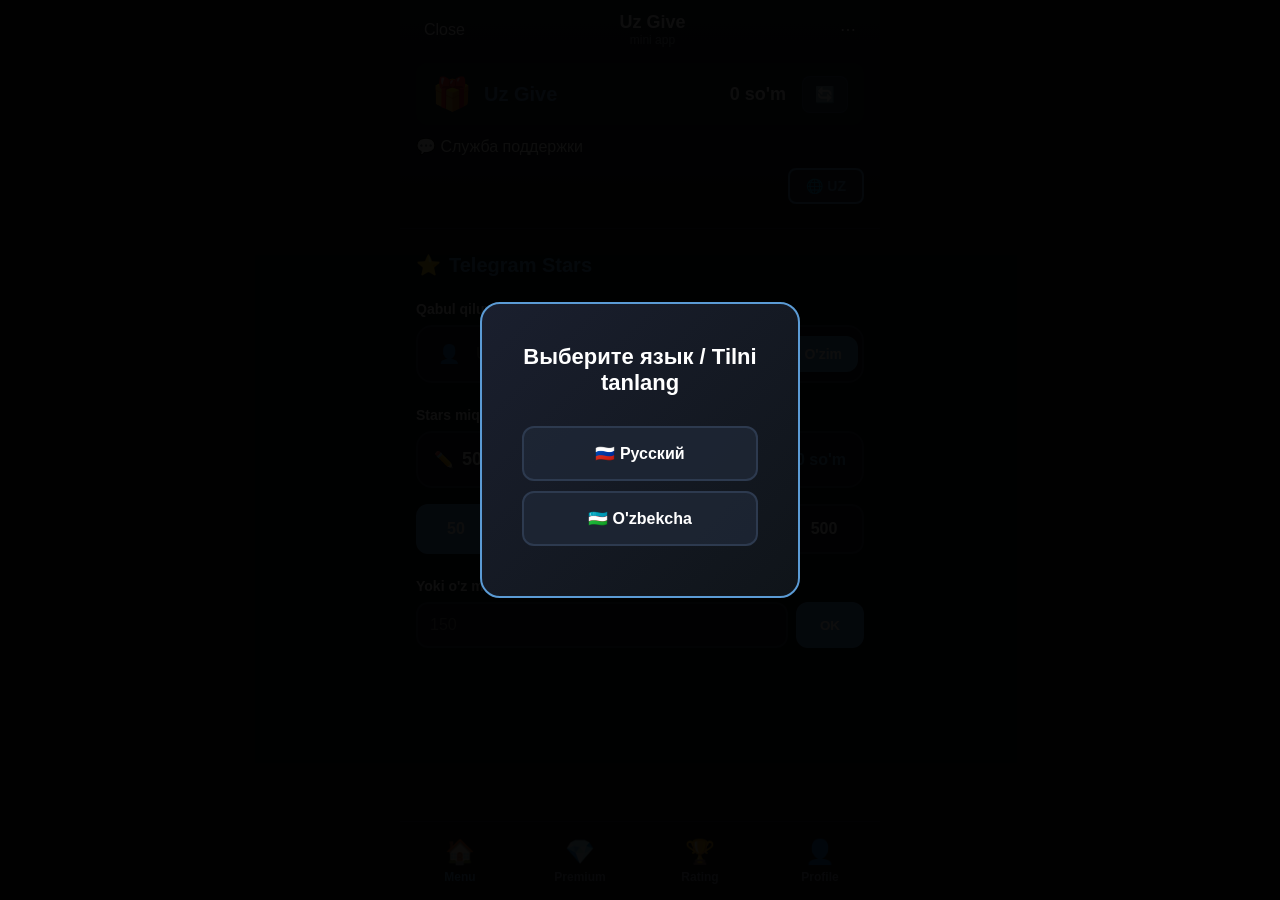
<file: index.html>
<!DOCTYPE html>
<html lang="uz">
<head>
    <meta charset="UTF-8">
    <meta name="viewport" content="width=device-width, initial-scale=1.0">
    <title>Uz Give</title>
    <script src="https://telegram.org/js/telegram-web-app.js"></script>
    <script src="script.js"></script> 
</body>
    <link rel="stylesheet" href="style.css">
</head>
<body>
    <div id="languageModal" class="modal">
        <div class="modal-content">
            <h2>Выберите язык / Tilni tanlang</h2>
            <button class="lang-btn" onclick="selectLanguage('ru')">🇷🇺 Русский</button>
            <button class="lang-btn" onclick="selectLanguage('uz')">🇺🇿 O'zbekcha</button>
        </div>
    </div>

    <div class="container">
        <div class="header">
            <div class="header-top">
                <button class="close-btn" onclick="closeApp()">Close</button>
                <div class="app-title">
                    <div class="title-main">Uz Give</div>
                    <div class="title-sub">mini app</div>
                </div>
                <button class="menu-btn">⋯</button>
            </div>
            
            <div class="balance-section">
                <div class="logo">🎁</div>
                <div class="app-name">Uz Give</div>
                <div class="balance">
                    <span id="balance">0 so'm</span>
                    <button class="refresh-btn" onclick="refreshBalance()">🔄</button>
                </div>
            </div>

            <div class="support-link" onclick="openSupport()">
                <span>💬</span>
                <span>Служба поддержки</span>
            </div>

            <div class="language-switcher">
                <button onclick="toggleLanguage()" class="lang-switch-btn">
                    🌐 <span id="currentLangText">UZ</span>
                </button>
            </div>
            
            <!-- Убраны верхние вкладки -->
        </div>

        <!-- Stars Tab -->
        <div id="starsTab" class="tab-content active">
            <div class="section-title">
                <span class="star-icon">⭐</span>
                <span id="starsTitle">Telegram Stars</span>
            </div>
            <div class="form-group">
                <label class="form-label" id="recipientLabel">Qabul qiluvchi</label>
                <div class="input-wrapper">
                    <span class="input-icon">👤</span>
                    <input type="text" id="username" class="form-input" placeholder="Username">
                    <button class="self-btn" id="selfBtn" onclick="setSelf()">O'zim</button>
                </div>
            </div>
            <div class="form-group">
                <label class="form-label" id="amountLabel">Stars miqdori</label>
                <div class="amount-wrapper">
                    <div class="amount-input-wrapper">
                        <span class="edit-icon">✏️</span>
                        <input type="number" id="starsAmount" class="amount-input" value="50" readonly>
                    </div>
                    <div class="price-display" id="priceDisplay">10 000 so'm</div>
                </div>
                <div class="quick-select">
                    <button class="quick-btn active" onclick="selectStars(50)">50</button>
                    <button class="quick-btn" onclick="selectStars(75)">75</button>
                    <button class="quick-btn" onclick="selectStars(100)">100</button>
                    <button class="quick-btn" onclick="selectStars(250)">250</button>
                    <button class="quick-btn" onclick="selectStars(500)">500</button>
                </div>
            </div>
            <div class="form-group">
                <label class="form-label">Yoki o'z miqdoringiz</label>
                <div class="custom-amount-wrapper">
                    <input type="number" id="customStars" class="custom-input" placeholder="150">
                    <button class="custom-btn" onclick="setCustomStars()">OK</button>
                </div>
            </div>
        </div>

        <!-- Gift Tab -->
        <div id="giftTab" class="tab-content">
            <div class="section-title">
                <span class="gift-icon">🎁</span>
                <span id="giftTitle">Sovg'alar</span>
            </div>
            <div class="gifts-grid" id="giftsGrid"></div>
        </div>

        <!-- Premium Tab -->
        <div id="premiumTab" class="tab-content">
            <div class="section-title">
                <span class="premium-icon">💎</span>
                <span>Telegram Premium</span>
            </div>
            
            <div class="premium-cards">
                <div class="premium-card" onclick="buyPremiumPlan(3, 150000)">
                    <div class="premium-duration">3 месяца</div>
                    <div class="premium-price">150 000 so'm</div>
                    <div class="premium-features">
                        • Безлимитные загрузки 📁<br>
                        • Приоритетная поддержка ⚡<br>
                        • Эксклюзивные стикеры 🎨
                    </div>
                    <button class="buy-premium-btn">Выбрать</button>
                </div>

                <div class="premium-card featured" onclick="buyPremiumPlan(6, 270000)">
                    <div class="premium-badge">Популярное</div>
                    <div class="premium-duration">6 месяцев</div>
                    <div class="premium-price">270 000 so'm</div>
                    <div class="premium-features">
                        • Безлимитные загрузки 📁<br>
                        • Приоритетная поддержка ⚡<br>
                        • Эксклюзивные стикеры 🎨<br>
                        • Экономия 10% 💰
                    </div>
                    <button class="buy-premium-btn">Выбрать</button>
                </div>

                <div class="premium-card" onclick="buyPremiumPlan(12, 480000)">
                    <div class="premium-duration">12 месяцев</div>
                    <div class="premium-price">480 000 so'm</div>
                    <div class="premium-features">
                        • Безлимитные загрузки 📁<br>
                        • Приоритетная поддержка ⚡<br>
                        • Эксклюзивные стикеры 🎨<br>
                        • Экономия 20% 💰
                    </div>
                    <button class="buy-premium-btn">Выбрать</button>
                </div>
            </div>
        </div>

        <!-- Rating Tab -->
        <div id="ratingTab" class="tab-content">
            <div class="section-title">
                <span class="trophy-icon">🏆</span>
                <span id="ratingTitle">Top</span>
            </div>
            <div class="rating-list" id="ratingList"></div>
        </div>

        <!-- Profile Tab -->
        <div id="profileTab" class="tab-content">
            <div class="section-title">
                <span class="profile-icon">👤</span>
                <span id="profileTitle">Profil</span>
            </div>
            <div class="profile-info">
                <div class="profile-stat">
                    <span class="stat-label">Jami</span>
                    <span class="stat-value" id="totalSpentValue">0 so'm</span>
                </div>
                <div class="profile-stat">
                    <span class="stat-label">Xaridlar</span>
                    <span class="stat-value" id="totalPurchasesValue">0</span>
                </div>
            </div>
            <div class="history-title">Tarix</div>
            <div class="history-list" id="historyList"></div>
        </div>
    </div>

    <!-- Bottom Navigation -->
    <div class="bottom-nav">
        <button class="nav-item active" onclick="navTo('menu')">
            <span class="nav-icon">🏠</span>
            <span class="nav-text">Menu</span>
        </button>
        <button class="nav-item" onclick="navTo('premium')">
            <span class="nav-icon">💎</span>
            <span class="nav-text">Premium</span>
        </button>
        <button class="nav-item" onclick="navTo('rating')">
            <span class="nav-icon">🏆</span>
            <span class="nav-text">Rating</span>
        </button>
        <button class="nav-item" onclick="navTo('profile')">
            <span class="nav-icon">👤</span>
            <span class="nav-text">Profile</span>
        </button>
    </div>
</body>
</html>
</file>
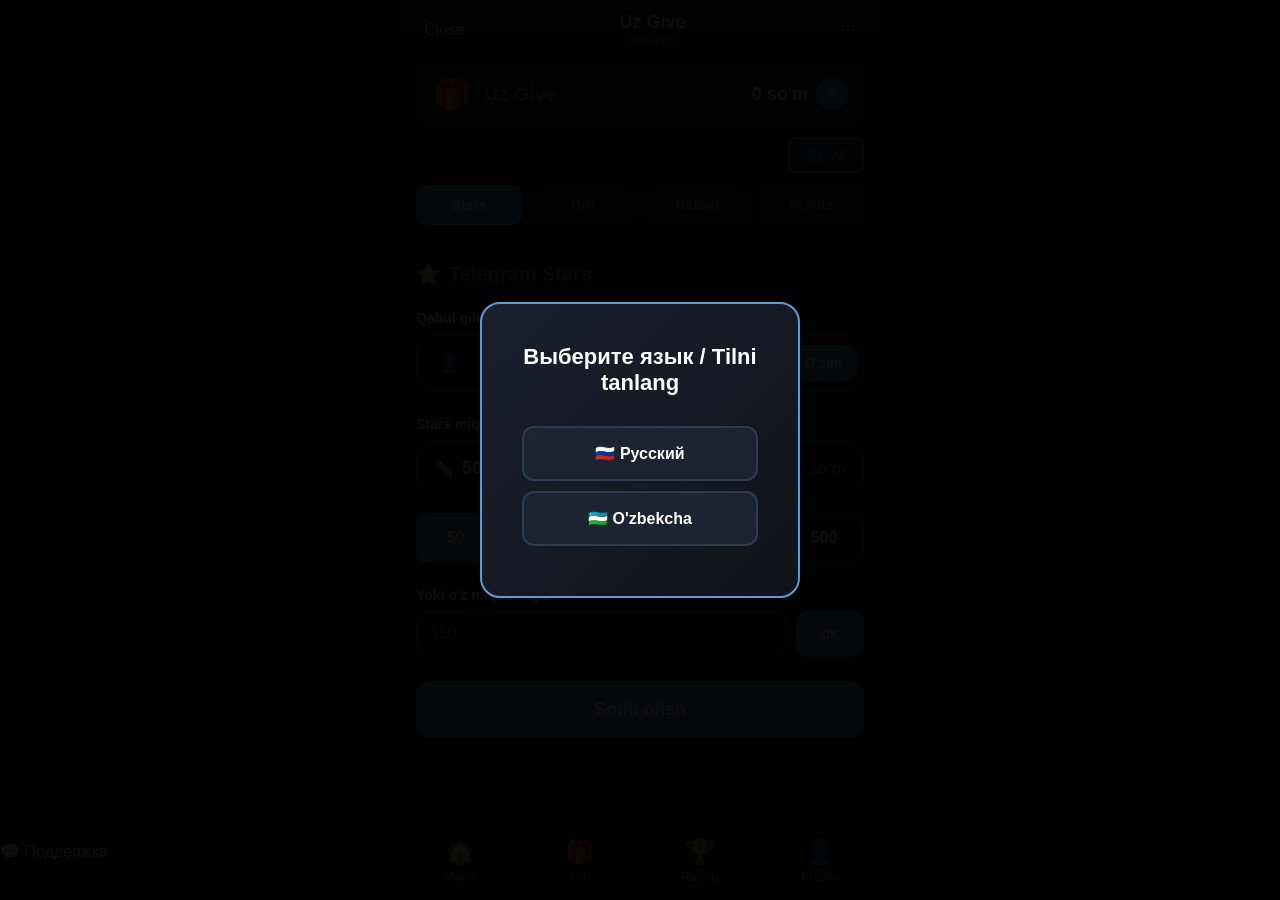
<file: webapp/index.html>
<!DOCTYPE html>
<html lang="uz">
<head>
    <meta charset="UTF-8">
    <meta name="viewport" content="width=device-width, initial-scale=1.0">
    <title>Uz Give</title>
    <script src="https://telegram.org/js/telegram-web-app.js"></script>
    <script src="script.js?v=2"></script>
    <link rel="stylesheet" href="style.css">
</head>
<body>
    <div id="languageModal" class="modal">
        <div class="modal-content">
            <h2>Выберите язык / Tilni tanlang</h2>
            <button class="lang-btn" onclick="selectLanguage('ru')">🇷🇺 Русский</button>
            <button class="lang-btn" onclick="selectLanguage('uz')">🇺🇿 O'zbekcha</button>
        </div>
    </div>

    <div class="container">
        <div class="header">
            <div class="header-top">
                <button class="close-btn" onclick="closeApp()">Close</button>
                <div class="app-title">
                    <div class="title-main">Uz Give</div>
                    <div class="title-sub">mini app</div>
                </div>
                <button class="menu-btn">⋯</button>
            </div>
            
            <div class="balance-section">
                <div class="logo">🎁</div>
                <div class="app-name">Uz Give</div>
                <div class="balance">
                    <span id="balance">0 so'm</span>
                    <button class="add-btn" onclick="showTopupModal()">+</button>
                </div>
            </div>

            <div class="language-switcher">
                <button onclick="toggleLanguage()" class="lang-switch-btn">
                    🌐 <span id="currentLangText">UZ</span>
                </button>
            </div>
            
            <div class="tab-buttons">
                <button class="tab-btn active" data-tab="stars" onclick="switchTab('stars')">Stars</button>
                <button class="tab-btn" data-tab="gift" onclick="switchTab('gift')">Gift</button>
                <button class="tab-btn" data-tab="rating" onclick="switchTab('rating')">Rating</button>
                <button class="tab-btn" data-tab="profile" onclick="switchTab('profile')">Profile</button>
            </div>
        </div>

        <div id="starsTab" class="tab-content active">
            <div class="section-title">
                <span class="star-icon">⭐</span>
                <span id="starsTitle">Telegram Stars</span>
            </div>

            <div class="form-group">
                <label class="form-label" id="recipientLabel">Qabul qiluvchi</label>
                <div class="input-wrapper">
                    <span class="input-icon">👤</span>
                    <input type="text" id="username" class="form-input" placeholder="Username">
                    <button class="self-btn" id="selfBtn" onclick="setSelf()">O'zim</button>
                </div>
            </div>

            <div class="form-group">
                <label class="form-label" id="amountLabel">Stars miqdori</label>
                <div class="amount-wrapper">
                    <div class="amount-input-wrapper">
                        <span class="edit-icon">✏️</span>
                        <input type="number" id="starsAmount" class="amount-input" value="50" readonly>
                    </div>
                    <div class="price-display" id="priceDisplay">10 000 so'm</div>
                </div>

                <div class="quick-select">
                    <button class="quick-btn active" onclick="selectStars(50)">50</button>
                    <button class="quick-btn" onclick="selectStars(75)">75</button>
                    <button class="quick-btn" onclick="selectStars(100)">100</button>
                    <button class="quick-btn" onclick="selectStars(250)">250</button>
                    <button class="quick-btn" onclick="selectStars(500)">500</button>
                </div>
            </div>

            <div class="form-group">
                <label class="form-label">Yoki o'z miqdoringiz</label>
                <div class="custom-amount-wrapper">
                    <input type="number" id="customStars" class="custom-input" placeholder="150">
                    <button class="custom-btn" onclick="setCustomStars()">OK</button>
                </div>
            </div>

            <button class="buy-button" onclick="buyStars()">Sotib olish</button>
        </div>

        <div id="giftTab" class="tab-content">
            <div class="section-title">
                <span class="gift-icon">🎁</span>
                <span id="giftTitle">Sovg'alar</span>
            </div>
            <div class="gifts-grid" id="giftsGrid"></div>
        </div>

        <div id="ratingTab" class="tab-content">
            <div class="section-title">
                <span class="trophy-icon">🏆</span>
                <span id="ratingTitle">Top</span>
            </div>
            <div class="rating-list" id="ratingList"></div>
        </div>

        <div id="profileTab" class="tab-content">
            <div class="section-title">
                <span class="profile-icon">👤</span>
                <span id="profileTitle">Profil</span>
            </div>
            
            <div class="profile-info">
                <div class="profile-stat">
                    <span class="stat-label">Jami</span>
                    <span class="stat-value" id="totalSpentValue">0 so'm</span>
                </div>
                <div class="profile-stat">
                    <span class="stat-label">Xaridlar</span>
                    <span class="stat-value" id="totalPurchasesValue">0</span>
                </div>
            </div>

            <div class="history-title">Tarix</div>
            <div class="history-list" id="historyList"></div>
        </div>
    </div>

    <div class="bottom-nav">
        <button class="nav-item active" onclick="navTo('menu')">
            <span class="nav-icon">🏠</span>
            <span class="nav-text">Menu</span>
        </button>
        <button class="nav-item" onclick="navTo('gift')">
            <span class="nav-icon">🎁</span>
            <span class="nav-text">Gift</span>
        </button>
        <button class="nav-item" onclick="navTo('rating')">
            <span class="nav-icon">🏆</span>
            <span class="nav-text">Rating</span>
        </button>
        <button class="nav-item" onclick="navTo('profile')">
            <span class="nav-icon">👤</span>
            <span class="nav-text">Profile</span>
        </button>
    </div>

    <div class="support-btn" onclick="openSupport()">
        <span>💬</span>
        <span>Поддержка</span>
    </div>

    <script src="script.js?v=3"></script>
    
    <script>
        function openSupport() {
            window.open('https://t.me/stars_support_manager', '_blank');
        }
    </script>
</body>
</html>
</file>
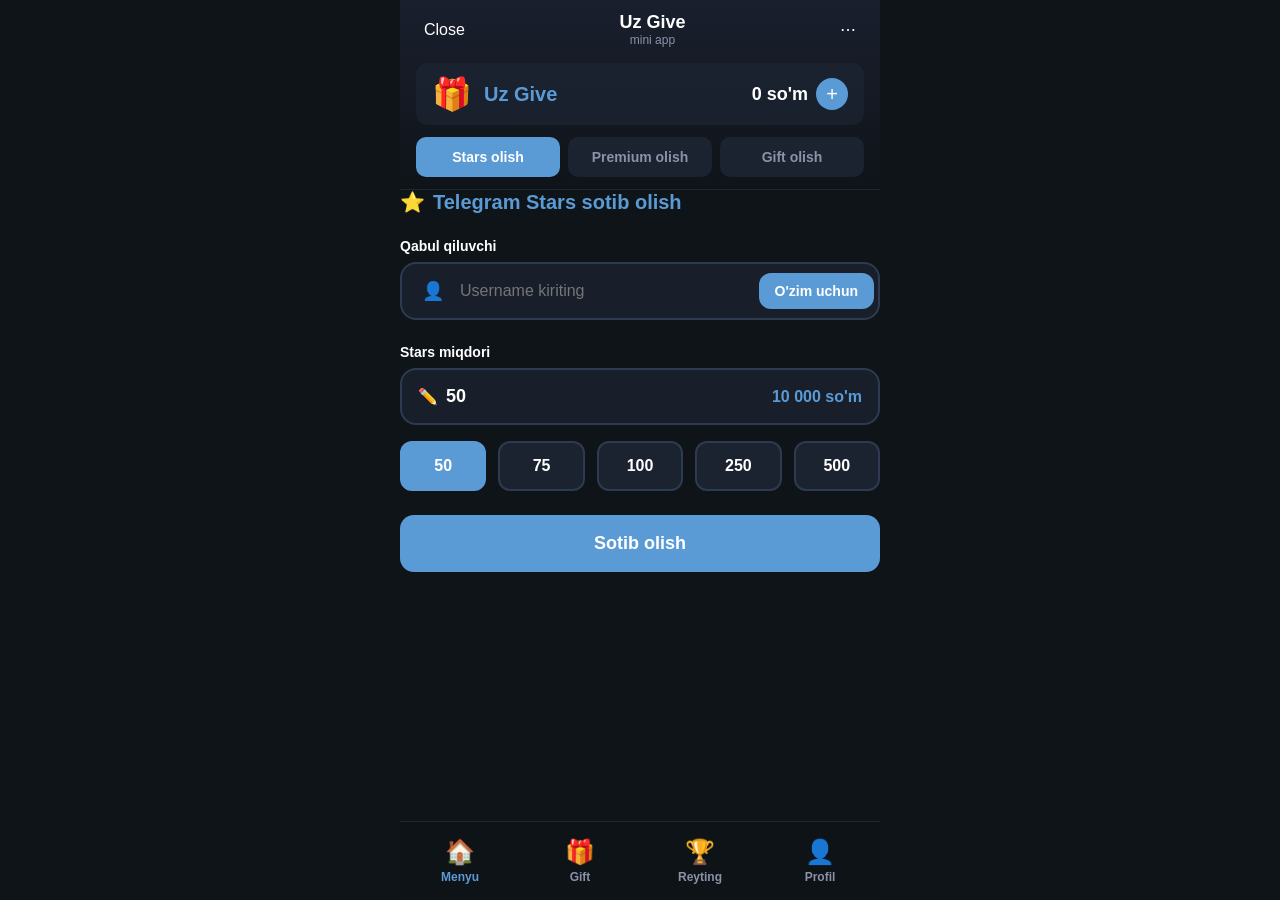
<file: webapp/webapp:index.html>
<!DOCTYPE html>
<html lang="uz">
<head>
    <meta charset="UTF-8">
    <meta name="viewport" content="width=device-width, initial-scale=1.0, maximum-scale=1.0, user-scalable=no">
    <title>Uz Give - Telegram Stars</title>
    <script src="https://telegram.org/js/telegram-web-app.js"></script>
    <link rel="stylesheet" href="style.css">
</head>
<body>
    <div class="container">
        <!-- Header -->
        <div class="header">
            <div class="header-top">
                <button class="close-btn" onclick="closeApp()">Close</button>
                <div class="app-title">
                    <div class="title-main">Uz Give</div>
                    <div class="title-sub">mini app</div>
                </div>
                <button class="menu-btn">⋯</button>
            </div>
            
            <div class="balance-section">
                <div class="logo">🎁</div>
                <div class="app-name">Uz Give</div>
                <div class="balance">
                    <span id="balance">0 so'm</span>
                    <button class="add-btn" onclick="addBalance()">+</button>
                </div>
            </div>
            
            <div class="tab-buttons">
                <button class="tab-btn active" onclick="switchTab('stars')">Stars olish</button>
                <button class="tab-btn" onclick="switchTab('premium')">Premium olish</button>
                <button class="tab-btn" onclick="switchTab('gift')">Gift olish</button>
            </div>
        </div>

        <!-- Main Content -->
        <div class="content">
            <div class="section-title">
                <span class="star-icon">⭐</span>
                Telegram Stars sotib olish
            </div>

            <!-- Recipient -->
            <div class="form-group">
                <label class="form-label">Qabul qiluvchi</label>
                <div class="input-wrapper">
                    <span class="input-icon">👤</span>
                    <input type="text" id="username" class="form-input" placeholder="Username kiriting">
                    <button class="self-btn" onclick="setSelf()">O'zim uchun</button>
                </div>
            </div>

            <!-- Stars Amount -->
            <div class="form-group">
                <label class="form-label">Stars miqdori</label>
                <div class="amount-wrapper">
                    <div class="amount-input-wrapper">
                        <span class="edit-icon">✏️</span>
                        <input type="number" id="starsAmount" class="amount-input" value="50" readonly>
                    </div>
                    <div class="price-display" id="priceDisplay">10 000 so'm</div>
                </div>

                <div class="quick-select">
                    <button class="quick-btn active" onclick="selectStars(50)">50</button>
                    <button class="quick-btn" onclick="selectStars(75)">75</button>
                    <button class="quick-btn" onclick="selectStars(100)">100</button>
                    <button class="quick-btn" onclick="selectStars(250)">250</button>
                    <button class="quick-btn" onclick="selectStars(500)">500</button>
                </div>
            </div>

            <!-- Buy Button -->
            <button class="buy-button" onclick="buyStars()">
                Sotib olish
            </button>
        </div>

        <!-- Bottom Navigation -->
        <div class="bottom-nav">
            <button class="nav-item active" onclick="navTo('menu')">
                <span class="nav-icon">🏠</span>
                <span class="nav-text">Menyu</span>
            </button>
            <button class="nav-item" onclick="navTo('gift')">
                <span class="nav-icon">🎁</span>
                <span class="nav-text">Gift</span>
            </button>
            <button class="nav-item" onclick="navTo('rating')">
                <span class="nav-icon">🏆</span>
                <span class="nav-text">Reyting</span>
            </button>
            <button class="nav-item" onclick="navTo('profile')">
                <span class="nav-icon">👤</span>
                <span class="nav-text">Profil</span>
            </button>
        </div>
    </div>

    <script src="script.js"></script>
</body>
</html>
</file>
<file: style.css>
* {
    margin: 0;
    padding: 0;
    box-sizing: border-box;
}

body {
    font-family: -apple-system, BlinkMacSystemFont, 'Segoe UI', Roboto, Arial, sans-serif;
    background-color: #0f1419;
    color: #ffffff;
    min-height: 100vh;
}

.container {
    max-width: 480px;
    margin: 0 auto;
    padding-bottom: 80px;
}

.modal {
    display: flex;
    position: fixed;
    top: 0;
    left: 0;
    width: 100%;
    height: 100%;
    background: rgba(0, 0, 0, 0.95);
    z-index: 10000;
    align-items: center;
    justify-content: center;
}

.modal-content {
    background: linear-gradient(135deg, #1a1f2e 0%, #0f1419 100%);
    padding: 40px;
    border-radius: 20px;
    text-align: center;
    border: 2px solid #5b9bd5;
    max-width: 90%;
    width: 320px;
}

.modal-content h2 {
    color: #ffffff;
    margin-bottom: 30px;
    font-size: 22px;
}

.lang-btn {
    display: block;
    width: 100%;
    padding: 16px;
    margin: 10px 0;
    background: rgba(30, 39, 54, 0.8);
    border: 2px solid #2d3a4f;
    border-radius: 12px;
    color: #ffffff;
    font-size: 16px;
    font-weight: 600;
    cursor: pointer;
    transition: all 0.3s;
}

.lang-btn:hover {
    background: #5b9bd5;
    border-color: #5b9bd5;
}

.header {
    background: linear-gradient(180deg, #1a1f2e 0%, #0f1419 100%);
    padding: 12px 16px;
    border-bottom: 1px solid #1e2736;
}

.header-top {
    display: flex;
    justify-content: space-between;
    align-items: center;
    margin-bottom: 16px;
}

.close-btn, .menu-btn {
    background: none;
    border: none;
    color: #ffffff;
    font-size: 16px;
    cursor: pointer;
    padding: 8px;
}

.app-title {
    text-align: center;
}

.title-main {
    font-size: 18px;
    font-weight: 700;
}

.title-sub {
    font-size: 12px;
    color: #8b92a8;
}

.balance-section {
    display: flex;
    align-items: center;
    justify-content: space-between;
    padding: 12px 16px;
    background: rgba(30, 39, 54, 0.6);
    border-radius: 12px;
    margin-bottom: 12px;
}

.logo {
    font-size: 32px;
}

.app-name {
    font-size: 20px;
    font-weight: 600;
    color: #5b9bd5;
    flex: 1;
    margin-left: 12px;
}

.balance {
    display: flex;
    align-items: center;
    gap: 8px;
}

#balance {
    font-size: 18px;
    font-weight: 600;
}

.add-btn {
    width: 32px;
    height: 32px;
    border-radius: 50%;
    background: #5b9bd5;
    border: none;
    color: white;
    font-size: 20px;
    cursor: pointer;
}

.language-switcher {
    margin: 12px 0;
    text-align: right;
}

.lang-switch-btn {
    background: rgba(91, 155, 213, 0.2);
    border: 2px solid #5b9bd5;
    border-radius: 8px;
    padding: 8px 16px;
    color: #5b9bd5;
    font-size: 14px;
    font-weight: 600;
    cursor: pointer;
}

.tab-buttons {
    display: flex;
    gap: 8px;
    margin-top: 12px;
}

.tab-btn {
    flex: 1;
    padding: 12px;
    border: none;
    border-radius: 10px;
    background: rgba(30, 39, 54, 0.8);
    color: #8b92a8;
    font-size: 14px;
    font-weight: 600;
    cursor: pointer;
}

.tab-btn.active {
    background: #5b9bd5;
    color: #ffffff;
}

.tab-content {
    display: none;
    padding: 24px 16px;
}

.tab-content.active {
    display: block;
}

.section-title {
    font-size: 20px;
    font-weight: 700;
    color: #5b9bd5;
    margin-bottom: 24px;
    display: flex;
    align-items: center;
    gap: 8px;
}

.form-group {
    margin-bottom: 24px;
}

.form-label {
    display: block;
    font-size: 14px;
    font-weight: 600;
    color: #ffffff;
    margin-bottom: 8px;
}

.input-wrapper {
    display: flex;
    align-items: center;
    background: rgba(30, 39, 54, 0.6);
    border: 2px solid #2d3a4f;
    border-radius: 16px;
    padding: 4px;
}

.input-icon {
    padding: 12px 16px;
    font-size: 18px;
}

.form-input {
    flex: 1;
    background: transparent;
    border: none;
    color: #ffffff;
    font-size: 16px;
    padding: 12px 0;
    outline: none;
}

.self-btn {
    padding: 10px 16px;
    background: #5b9bd5;
    border: none;
    border-radius: 12px;
    color: white;
    font-size: 14px;
    font-weight: 600;
    cursor: pointer;
}

.amount-wrapper {
    display: flex;
    align-items: center;
    justify-content: space-between;
    background: rgba(30, 39, 54, 0.6);
    border: 2px solid #2d3a4f;
    border-radius: 16px;
    padding: 16px;
    margin-bottom: 16px;
}

.amount-input-wrapper {
    display: flex;
    align-items: center;
    gap: 8px;
}

.amount-input {
    background: transparent;
    border: none;
    color: #ffffff;
    font-size: 18px;
    font-weight: 600;
    width: 80px;
    outline: none;
}

.price-display {
    font-size: 16px;
    font-weight: 600;
    color: #5b9bd5;
}

.quick-select {
    display: flex;
    gap: 12px;
    flex-wrap: wrap;
}

.quick-btn {
    flex: 1;
    min-width: 70px;
    padding: 14px;
    background: rgba(30, 39, 54, 0.8);
    border: 2px solid #2d3a4f;
    border-radius: 12px;
    color: #ffffff;
    font-size: 16px;
    font-weight: 600;
    cursor: pointer;
}

.quick-btn.active {
    background: #5b9bd5;
    border-color: #5b9bd5;
}

.custom-amount-wrapper {
    display: flex;
    gap: 8px;
}

.custom-input {
    flex: 1;
    padding: 12px;
    background: rgba(30, 39, 54, 0.6);
    border: 2px solid #2d3a4f;
    border-radius: 12px;
    color: #ffffff;
    font-size: 16px;
    outline: none;
}

.custom-btn {
    padding: 12px 24px;
    background: #5b9bd5;
    border: none;
    border-radius: 12px;
    color: white;
    font-weight: 600;
    cursor: pointer;
}

.buy-button {
    width: 100%;
    padding: 18px;
    background: #5b9bd5;
    border: none;
    border-radius: 14px;
    color: #ffffff;
    font-size: 18px;
    font-weight: 700;
    cursor: pointer;
}

.gifts-grid {
    display: grid;
    grid-template-columns: repeat(2, 1fr);
    gap: 12px;
}

.gift-card {
    background: rgba(30, 39, 54, 0.6);
    border: 2px solid #2d3a4f;
    border-radius: 16px;
    padding: 16px;
    text-align: center;
    cursor: pointer;
}

.gift-emoji {
    font-size: 48px;
    margin-bottom: 8px;
}

.gift-name {
    font-size: 14px;
    font-weight: 600;
    margin-bottom: 4px;
}

.gift-stars {
    font-size: 16px;
    font-weight: 700;
    color: #5b9bd5;
    margin-bottom: 4px;
}

.gift-price {
    font-size: 14px;
    color: #8b92a8;
}

.rating-list {
    margin-top: 16px;
}

.rating-item {
    display: flex;
    align-items: center;
    background: rgba(30, 39, 54, 0.6);
    border: 2px solid #2d3a4f;
    border-radius: 12px;
    padding: 12px 16px;
    margin-bottom: 8px;
}

.rating-position {
    font-size: 24px;
    font-weight: 700;
    color: #5b9bd5;
    width: 40px;
    text-align: center;
}

.rating-avatar {
    width: 48px;
    height: 48px;
    border-radius: 50%;
    background: #5b9bd5;
    display: flex;
    align-items: center;
    justify-content: center;
    font-size: 24px;
    margin: 0 12px;
}

.rating-info {
    flex: 1;
}

.rating-name {
    font-size: 14px;
    font-weight: 600;
    margin-bottom: 4px;
}

.rating-stats {
    font-size: 12px;
    color: #8b92a8;
}

.rating-value {
    font-size: 16px;
    font-weight: 700;
    color: #5b9bd5;
}

.profile-info {
    margin: 20px 0;
}

.profile-stat {
    display: flex;
    justify-content: space-between;
    background: rgba(30, 39, 54, 0.6);
    border: 2px solid #2d3a4f;
    border-radius: 12px;
    padding: 16px;
    margin-bottom: 12px;
}

.stat-label {
    font-size: 14px;
    color: #8b92a8;
}

.stat-value {
    font-size: 18px;
    font-weight: 700;
    color: #5b9bd5;
}

.history-title {
    font-size: 18px;
    font-weight: 700;
    margin: 24px 0 12px 0;
}

.history-list {
    margin-bottom: 20px;
}

.history-item {
    background: rgba(30, 39, 54, 0.6);
    border: 2px solid #2d3a4f;
    border-radius: 12px;
    padding: 12px 16px;
    margin-bottom: 8px;
}

.history-header {
    display: flex;
    justify-content: space-between;
    margin-bottom: 8px;
}

.history-type {
    font-weight: 600;
}

.history-amount {
    font-weight: 700;
    color: #5b9bd5;
}

.history-details {
    font-size: 12px;
    color: #8b92a8;
}

.history-date {
    font-size: 11px;
    color: #6b7280;
    margin-top: 4px;
}

.bottom-nav {
    position: fixed;
    bottom: 0;
    left: 50%;
    transform: translateX(-50%);
    width: 100%;
    max-width: 480px;
    background: rgba(15, 20, 25, 0.95);
    border-top: 1px solid #1e2736;
    display: flex;
    justify-content: space-around;
    padding: 8px 0;
}

.nav-item {
    flex: 1;
    display: flex;
    flex-direction: column;
    align-items: center;
    gap: 4px;
    background: none;
    border: none;
    color: #8b92a8;
    cursor: pointer;
    padding: 8px;
}

.nav-item.active {
    color: #5b9bd5;
}

.nav-icon {
    font-size: 24px;
}

.nav-text {
    font-size: 12px;
    font-weight: 600;
}

.refresh-btn {
    background: rgba(91, 155, 213, 0.2);
    border: 1px solid rgba(91, 155, 213, 0.3);
    border-radius: 8px;
    padding: 8px 12px;
    margin-left: 8px;
    cursor: pointer;
    font-size: 16px;
    transition: all 0.3s;
}

.premium-cards {
    display: flex;
    flex-direction: column;
    gap: 16px;
    padding: 16px 0;
}

.premium-card {
    background: linear-gradient(135deg, rgba(91, 155, 213, 0.2), rgba(30, 39, 54, 0.8));
    border: 2px solid #5b9bd5;
    border-radius: 16px;
    padding: 20px;
    cursor: pointer;
    position: relative;
    transition: all 0.3s;
}

.premium-card:hover {
    transform: translateY(-2px);
    box-shadow: 0 8px 20px rgba(91, 155, 213, 0.3);
}

.premium-card.featured {
    border-color: #FFD700;
    background: linear-gradient(135deg, rgba(255, 215, 0, 0.2), rgba(30, 39, 54, 0.8));
}

.premium-badge {
    position: absolute;
    top: -10px;
    right: 20px;
    background: #FFD700;
    color: #000;
    padding: 4px 12px;
    border-radius: 12px;
    font-size: 12px;
    font-weight: 700;
}

.premium-duration {
    font-size: 20px;
    font-weight: 700;
    color: #5b9bd5;
    margin-bottom: 8px;
}

.premium-price {
    font-size: 24px;
    font-weight: 700;
    color: #fff;
    margin-bottom: 12px;
}

.premium-features {
    color: #8b92a8;
    font-size: 14px;
    line-height: 1.8;
    margin-bottom: 16px;
}

.buy-premium-btn {
    width: 100%;
    padding: 12px;
    background: #5b9bd5;
    border: none;
    border-radius: 10px;
    color: white;
    font-size: 16px;
    font-weight: 600;
    cursor: pointer;
    transition: all 0.3s;
}

.buy-premium-btn:hover {
    background: #4a8bc4;
}

.premium-card.featured .buy-premium-btn {
    background: #FFD700;
    color: #000;
}

.premium-card.featured .buy-premium-btn:hover {
    background: #FFC700;
}

.refresh-btn:hover {
    background: rgba(91, 155, 213, 0.3);
    transform: rotate(180deg);
}
</file>
<file: webapp/style.css>
* {
    margin: 0;
    padding: 0;
    box-sizing: border-box;
}

body {
    font-family: -apple-system, BlinkMacSystemFont, 'Segoe UI', Roboto, Arial, sans-serif;
    background-color: #0f1419;
    color: #ffffff;
    min-height: 100vh;
}

.container {
    max-width: 480px;
    margin: 0 auto;
    padding-bottom: 80px;
}

.modal {
    display: flex;
    position: fixed;
    top: 0;
    left: 0;
    width: 100%;
    height: 100%;
    background: rgba(0, 0, 0, 0.95);
    z-index: 10000;
    align-items: center;
    justify-content: center;
}

.modal-content {
    background: linear-gradient(135deg, #1a1f2e 0%, #0f1419 100%);
    padding: 40px;
    border-radius: 20px;
    text-align: center;
    border: 2px solid #5b9bd5;
    max-width: 90%;
    width: 320px;
}

.modal-content h2 {
    color: #ffffff;
    margin-bottom: 30px;
    font-size: 22px;
}

.lang-btn {
    display: block;
    width: 100%;
    padding: 16px;
    margin: 10px 0;
    background: rgba(30, 39, 54, 0.8);
    border: 2px solid #2d3a4f;
    border-radius: 12px;
    color: #ffffff;
    font-size: 16px;
    font-weight: 600;
    cursor: pointer;
    transition: all 0.3s;
}

.lang-btn:hover {
    background: #5b9bd5;
    border-color: #5b9bd5;
}

.header {
    background: linear-gradient(180deg, #1a1f2e 0%, #0f1419 100%);
    padding: 12px 16px;
    border-bottom: 1px solid #1e2736;
}

.header-top {
    display: flex;
    justify-content: space-between;
    align-items: center;
    margin-bottom: 16px;
}

.close-btn, .menu-btn {
    background: none;
    border: none;
    color: #ffffff;
    font-size: 16px;
    cursor: pointer;
    padding: 8px;
}

.app-title {
    text-align: center;
}

.title-main {
    font-size: 18px;
    font-weight: 700;
}

.title-sub {
    font-size: 12px;
    color: #8b92a8;
}

.balance-section {
    display: flex;
    align-items: center;
    justify-content: space-between;
    padding: 12px 16px;
    background: rgba(30, 39, 54, 0.6);
    border-radius: 12px;
    margin-bottom: 12px;
}

.logo {
    font-size: 32px;
}

.app-name {
    font-size: 20px;
    font-weight: 600;
    color: #5b9bd5;
    flex: 1;
    margin-left: 12px;
}

.balance {
    display: flex;
    align-items: center;
    gap: 8px;
}

#balance {
    font-size: 18px;
    font-weight: 600;
}

.add-btn {
    width: 32px;
    height: 32px;
    border-radius: 50%;
    background: #5b9bd5;
    border: none;
    color: white;
    font-size: 20px;
    cursor: pointer;
}

.language-switcher {
    margin: 12px 0;
    text-align: right;
}

.lang-switch-btn {
    background: rgba(91, 155, 213, 0.2);
    border: 2px solid #5b9bd5;
    border-radius: 8px;
    padding: 8px 16px;
    color: #5b9bd5;
    font-size: 14px;
    font-weight: 600;
    cursor: pointer;
}

.tab-buttons {
    display: flex;
    gap: 8px;
    margin-top: 12px;
}

.tab-btn {
    flex: 1;
    padding: 12px;
    border: none;
    border-radius: 10px;
    background: rgba(30, 39, 54, 0.8);
    color: #8b92a8;
    font-size: 14px;
    font-weight: 600;
    cursor: pointer;
}

.tab-btn.active {
    background: #5b9bd5;
    color: #ffffff;
}

.tab-content {
    display: none;
    padding: 24px 16px;
}

.tab-content.active {
    display: block;
}

.section-title {
    font-size: 20px;
    font-weight: 700;
    color: #5b9bd5;
    margin-bottom: 24px;
    display: flex;
    align-items: center;
    gap: 8px;
}

.form-group {
    margin-bottom: 24px;
}

.form-label {
    display: block;
    font-size: 14px;
    font-weight: 600;
    color: #ffffff;
    margin-bottom: 8px;
}

.input-wrapper {
    display: flex;
    align-items: center;
    background: rgba(30, 39, 54, 0.6);
    border: 2px solid #2d3a4f;
    border-radius: 16px;
    padding: 4px;
}

.input-icon {
    padding: 12px 16px;
    font-size: 18px;
}

.form-input {
    flex: 1;
    background: transparent;
    border: none;
    color: #ffffff;
    font-size: 16px;
    padding: 12px 0;
    outline: none;
}

.self-btn {
    padding: 10px 16px;
    background: #5b9bd5;
    border: none;
    border-radius: 12px;
    color: white;
    font-size: 14px;
    font-weight: 600;
    cursor: pointer;
}

.amount-wrapper {
    display: flex;
    align-items: center;
    justify-content: space-between;
    background: rgba(30, 39, 54, 0.6);
    border: 2px solid #2d3a4f;
    border-radius: 16px;
    padding: 16px;
    margin-bottom: 16px;
}

.amount-input-wrapper {
    display: flex;
    align-items: center;
    gap: 8px;
}

.amount-input {
    background: transparent;
    border: none;
    color: #ffffff;
    font-size: 18px;
    font-weight: 600;
    width: 80px;
    outline: none;
}

.price-display {
    font-size: 16px;
    font-weight: 600;
    color: #5b9bd5;
}

.quick-select {
    display: flex;
    gap: 12px;
    flex-wrap: wrap;
}

.quick-btn {
    flex: 1;
    min-width: 70px;
    padding: 14px;
    background: rgba(30, 39, 54, 0.8);
    border: 2px solid #2d3a4f;
    border-radius: 12px;
    color: #ffffff;
    font-size: 16px;
    font-weight: 600;
    cursor: pointer;
}

.quick-btn.active {
    background: #5b9bd5;
    border-color: #5b9bd5;
}

.custom-amount-wrapper {
    display: flex;
    gap: 8px;
}

.custom-input {
    flex: 1;
    padding: 12px;
    background: rgba(30, 39, 54, 0.6);
    border: 2px solid #2d3a4f;
    border-radius: 12px;
    color: #ffffff;
    font-size: 16px;
    outline: none;
}

.custom-btn {
    padding: 12px 24px;
    background: #5b9bd5;
    border: none;
    border-radius: 12px;
    color: white;
    font-weight: 600;
    cursor: pointer;
}

.buy-button {
    width: 100%;
    padding: 18px;
    background: #5b9bd5;
    border: none;
    border-radius: 14px;
    color: #ffffff;
    font-size: 18px;
    font-weight: 700;
    cursor: pointer;
}

.gifts-grid {
    display: grid;
    grid-template-columns: repeat(2, 1fr);
    gap: 12px;
}

.gift-card {
    background: rgba(30, 39, 54, 0.6);
    border: 2px solid #2d3a4f;
    border-radius: 16px;
    padding: 16px;
    text-align: center;
    cursor: pointer;
}

.gift-emoji {
    font-size: 48px;
    margin-bottom: 8px;
}

.gift-name {
    font-size: 14px;
    font-weight: 600;
    margin-bottom: 4px;
}

.gift-stars {
    font-size: 16px;
    font-weight: 700;
    color: #5b9bd5;
    margin-bottom: 4px;
}

.gift-price {
    font-size: 14px;
    color: #8b92a8;
}

.rating-list {
    margin-top: 16px;
}

.rating-item {
    display: flex;
    align-items: center;
    background: rgba(30, 39, 54, 0.6);
    border: 2px solid #2d3a4f;
    border-radius: 12px;
    padding: 12px 16px;
    margin-bottom: 8px;
}

.rating-position {
    font-size: 24px;
    font-weight: 700;
    color: #5b9bd5;
    width: 40px;
    text-align: center;
}

.rating-avatar {
    width: 48px;
    height: 48px;
    border-radius: 50%;
    background: #5b9bd5;
    display: flex;
    align-items: center;
    justify-content: center;
    font-size: 24px;
    margin: 0 12px;
}

.rating-info {
    flex: 1;
}

.rating-name {
    font-size: 14px;
    font-weight: 600;
    margin-bottom: 4px;
}

.rating-stats {
    font-size: 12px;
    color: #8b92a8;
}

.rating-value {
    font-size: 16px;
    font-weight: 700;
    color: #5b9bd5;
}

.profile-info {
    margin: 20px 0;
}

.profile-stat {
    display: flex;
    justify-content: space-between;
    background: rgba(30, 39, 54, 0.6);
    border: 2px solid #2d3a4f;
    border-radius: 12px;
    padding: 16px;
    margin-bottom: 12px;
}

.stat-label {
    font-size: 14px;
    color: #8b92a8;
}

.stat-value {
    font-size: 18px;
    font-weight: 700;
    color: #5b9bd5;
}

.history-title {
    font-size: 18px;
    font-weight: 700;
    margin: 24px 0 12px 0;
}

.history-list {
    margin-bottom: 20px;
}

.history-item {
    background: rgba(30, 39, 54, 0.6);
    border: 2px solid #2d3a4f;
    border-radius: 12px;
    padding: 12px 16px;
    margin-bottom: 8px;
}

.history-header {
    display: flex;
    justify-content: space-between;
    margin-bottom: 8px;
}

.history-type {
    font-weight: 600;
}

.history-amount {
    font-weight: 700;
    color: #5b9bd5;
}

.history-details {
    font-size: 12px;
    color: #8b92a8;
}

.history-date {
    font-size: 11px;
    color: #6b7280;
    margin-top: 4px;
}

.bottom-nav {
    position: fixed;
    bottom: 0;
    left: 50%;
    transform: translateX(-50%);
    width: 100%;
    max-width: 480px;
    background: rgba(15, 20, 25, 0.95);
    border-top: 1px solid #1e2736;
    display: flex;
    justify-content: space-around;
    padding: 8px 0;
}

.nav-item {
    flex: 1;
    display: flex;
    flex-direction: column;
    align-items: center;
    gap: 4px;
    background: none;
    border: none;
    color: #8b92a8;
    cursor: pointer;
    padding: 8px;
}

.nav-item.active {
    color: #5b9bd5;
}

.nav-icon {
    font-size: 24px;
}

.nav-text {
    font-size: 12px;
    font-weight: 600;
}
</file>
